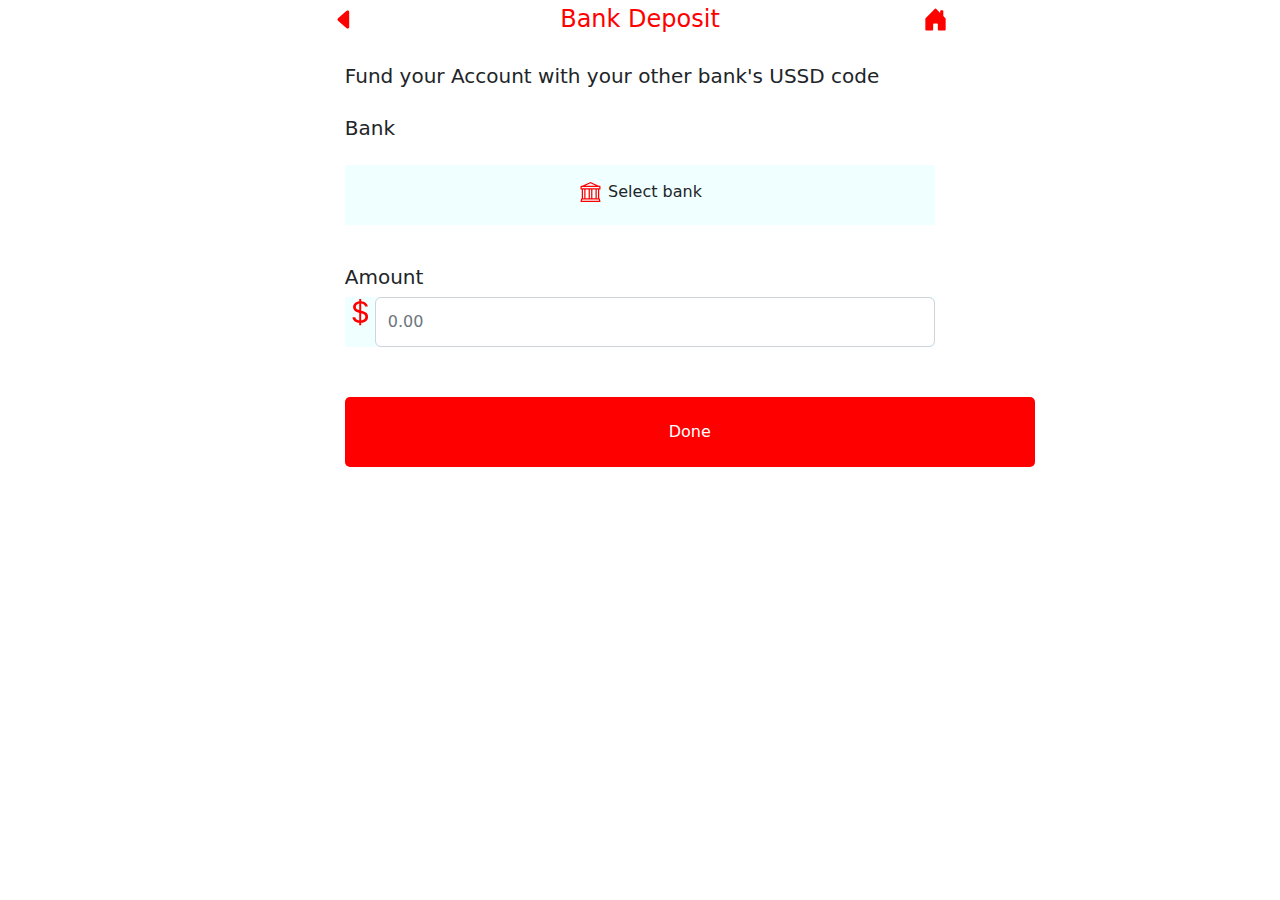
<file: deposit.html>
<!DOCTYPE html>
<html lang="en">
<head>
    <meta charset="UTF-8">
    <meta http-equiv="X-UA-Compatible" content="IE=edge">
    <meta name="viewport" content="width=device-width, initial-scale=1.0">
    <title>Vpay</title>
    <link rel="shortcut icon" href="/Img/vpay logo.PNG" type="image/x-icon">
    <link rel="stylesheet" href="/style.css">
    <link rel="stylesheet" href="/bootstrap-5.2.0-dist/bootstrap-5.2.0-dist/css/bootstrap.css">
    <link rel="stylesheet" href="deposit.css">
</head>
<body>
    <center>
        <section>
            <div id="headerWithdraw">
                <button onclick="backward()">
                    <h3>
                        <svg xmlns="http://www.w3.org/2000/svg" width="25" height="25" fill="#FF0000" class="bi bi-caret-left-fill" viewBox="0 0 16 16">
                        <path d="m3.86 8.753 5.482 4.796c.646.566 1.658.106 1.658-.753V3.204a1 1 0 0 0-1.659-.753l-5.48 4.796a1 1 0 0 0 0 1.506z"/>
                        </svg>
                    </h3>
                </button>
                <h4>Bank Deposit</h4>
                <button onclick="homebtn()">
                    <h3>
                        <svg xmlns="http://www.w3.org/2000/svg" width="25" height="25" fill="#FF0000" class="bi bi-house-door-fill" viewBox="0 0 16 16">
                        <path d="M6.5 14.5v-3.505c0-.245.25-.495.5-.495h2c.25 0 .5.25.5.5v3.5a.5.5 0 0 0 .5.5h4a.5.5 0 0 0 .5-.5v-7a.5.5 0 0 0-.146-.354L13 5.793V2.5a.5.5 0 0 0-.5-.5h-1a.5.5 0 0 0-.5.5v1.293L8.354 1.146a.5.5 0 0 0-.708 0l-6 6A.5.5 0 0 0 1.5 7.5v7a.5.5 0 0 0 .5.5h4a.5.5 0 0 0 .5-.5z"/>
                        </svg>
                    </h3>
                </button>
            </div>
        </section>
    </center>
    <section class="container">
        <div class="receipient">
            <h5>Fund your Account with your other bank's USSD code</h5>
        </div>
        <div class="receipient">
            <h5>Bank</h5>
            <div id="specificdiv">
                <div class="specificdrop">
                    <svg xmlns="http://www.w3.org/2000/svg" width="25" height="20" fill="#FF0000" class="bi bi-bank" viewBox="0 0 16 16">
                        <path d="m8 0 6.61 3h.89a.5.5 0 0 1 .5.5v2a.5.5 0 0 1-.5.5H15v7a.5.5 0 0 1 .485.38l.5 2a.498.498 0 0 1-.485.62H.5a.498.498 0 0 1-.485-.62l.5-2A.501.501 0 0 1 1 13V6H.5a.5.5 0 0 1-.5-.5v-2A.5.5 0 0 1 .5 3h.89L8 0ZM3.777 3h8.447L8 1 3.777 3ZM2 6v7h1V6H2Zm2 0v7h2.5V6H4Zm3.5 0v7h1V6h-1Zm2 0v7H12V6H9.5ZM13 6v7h1V6h-1Zm2-1V4H1v1h14Zm-.39 9H1.39l-.25 1h13.72l-.25-1Z"/>
                    </svg>
                    Select bank
                </div>
            </div>
        </div>
        <div class="amount">
            <h5>Amount</h5>
            <div id="currency">
                <div>
                    <svg xmlns="http://www.w3.org/2000/svg" width="30" height="30" fill="#FF0000" class="bi bi-currency-dollar" viewBox="0 0 16 16">
                        <path d="M4 10.781c.148 1.667 1.513 2.85 3.591 3.003V15h1.043v-1.216c2.27-.179 3.678-1.438 3.678-3.3 0-1.59-.947-2.51-2.956-3.028l-.722-.187V3.467c1.122.11 1.879.714 2.07 1.616h1.47c-.166-1.6-1.54-2.748-3.54-2.875V1H7.591v1.233c-1.939.23-3.27 1.472-3.27 3.156 0 1.454.966 2.483 2.661 2.917l.61.162v4.031c-1.149-.17-1.94-.8-2.131-1.718H4zm3.391-3.836c-1.043-.263-1.6-.825-1.6-1.616 0-.944.704-1.641 1.8-1.828v3.495l-.2-.05zm1.591 1.872c1.287.323 1.852.859 1.852 1.769 0 1.097-.826 1.828-2.2 1.939V8.73l.348.086z"/>
                    </svg>
                </div>
                <input type="text" class="form-control" placeholder="0.00" id="depositInput">
            </div>
        </div>
        <button id="donebtn" onclick="deposit()">
            Done
        </button>
        <div id="aaa"></div>
    </section>
    <script src="bank.js"></script>
</body>
</html>
</file>
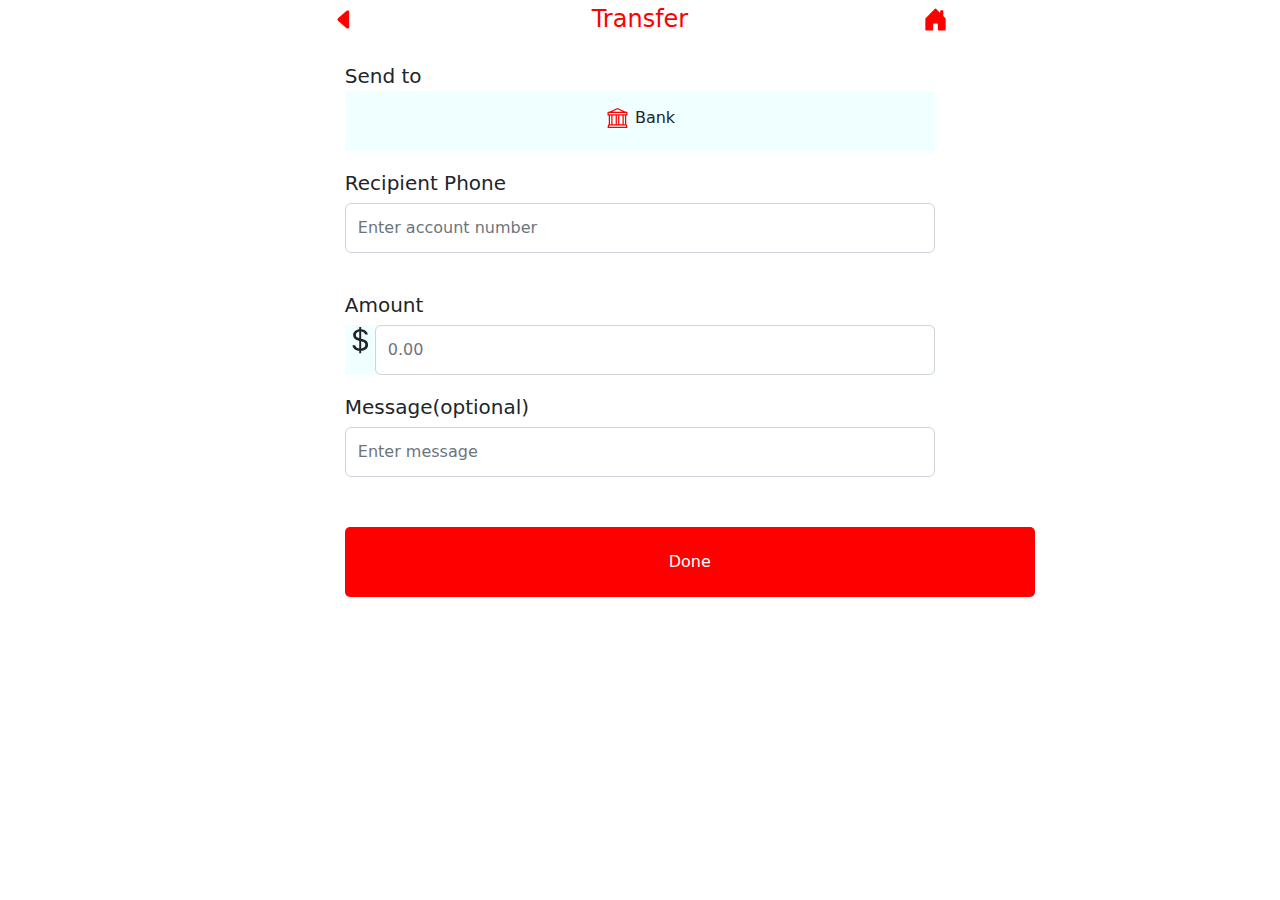
<file: transfer.html>
<!DOCTYPE html>
<html lang="en">
<head>
    <meta charset="UTF-8">
    <meta http-equiv="X-UA-Compatible" content="IE=edge">
    <meta name="viewport" content="width=device-width, initial-scale=1.0">
    <title>Vpay</title>
    <link rel="shortcut icon" href="/Img/vpay logo.PNG" type="image/x-icon">
    <link rel="stylesheet" href="/style.css">
    <link rel="stylesheet" href="/bootstrap-5.2.0-dist/bootstrap-5.2.0-dist/css/bootstrap.css">
    <link rel="stylesheet" href="transfer.css">
</head>
<body>
    <center>
        <section>
            <div id="headerWithdraw">
                <button onclick="backward()">
                    <h3>
                        <svg xmlns="http://www.w3.org/2000/svg" width="25" height="25" fill="#FF0000" class="bi bi-caret-left-fill" viewBox="0 0 16 16">
                        <path d="m3.86 8.753 5.482 4.796c.646.566 1.658.106 1.658-.753V3.204a1 1 0 0 0-1.659-.753l-5.48 4.796a1 1 0 0 0 0 1.506z"/>
                        </svg>
                    </h3>
                </button>
                <h4>Transfer</h4>
                <button onclick="homebtn()">
                    <h3>
                        <svg xmlns="http://www.w3.org/2000/svg" width="25" height="25" fill="#FF0000" class="bi bi-house-door-fill" viewBox="0 0 16 16">
                        <path d="M6.5 14.5v-3.505c0-.245.25-.495.5-.495h2c.25 0 .5.25.5.5v3.5a.5.5 0 0 0 .5.5h4a.5.5 0 0 0 .5-.5v-7a.5.5 0 0 0-.146-.354L13 5.793V2.5a.5.5 0 0 0-.5-.5h-1a.5.5 0 0 0-.5.5v1.293L8.354 1.146a.5.5 0 0 0-.708 0l-6 6A.5.5 0 0 0 1.5 7.5v7a.5.5 0 0 0 .5.5h4a.5.5 0 0 0 .5-.5z"/>
                        </svg>
                    </h3>
                </button>
            </div>
        </section>
    </center>
    <section class="container">
        <div class="receipient">
            <h5>Send to</h5>
            <div id="specificdiv">
                <div class="specificdrop">
                    <svg xmlns="http://www.w3.org/2000/svg" width="25" height="20" fill="#FF0000" class="bi bi-bank" viewBox="0 0 16 16">
                        <path d="m8 0 6.61 3h.89a.5.5 0 0 1 .5.5v2a.5.5 0 0 1-.5.5H15v7a.5.5 0 0 1 .485.38l.5 2a.498.498 0 0 1-.485.62H.5a.498.498 0 0 1-.485-.62l.5-2A.501.501 0 0 1 1 13V6H.5a.5.5 0 0 1-.5-.5v-2A.5.5 0 0 1 .5 3h.89L8 0ZM3.777 3h8.447L8 1 3.777 3ZM2 6v7h1V6H2Zm2 0v7h2.5V6H4Zm3.5 0v7h1V6h-1Zm2 0v7H12V6H9.5ZM13 6v7h1V6h-1Zm2-1V4H1v1h14Zm-.39 9H1.39l-.25 1h13.72l-.25-1Z"/>
                    </svg>
                    Bank
                </div>
            </div>
        </div>
        <div class="receipient">
            <h5>Recipient Phone</h5>
            <input type="text" class="form-control" placeholder="Enter account number">
        </div>
        <div class="amount">
            <h5>Amount</h5>
            <div id="currency">
                <div>
                    <svg xmlns="http://www.w3.org/2000/svg" width="30" height="30" fill="currentColor" class="bi bi-currency-dollar" viewBox="0 0 16 16">
                        <path d="M4 10.781c.148 1.667 1.513 2.85 3.591 3.003V15h1.043v-1.216c2.27-.179 3.678-1.438 3.678-3.3 0-1.59-.947-2.51-2.956-3.028l-.722-.187V3.467c1.122.11 1.879.714 2.07 1.616h1.47c-.166-1.6-1.54-2.748-3.54-2.875V1H7.591v1.233c-1.939.23-3.27 1.472-3.27 3.156 0 1.454.966 2.483 2.661 2.917l.61.162v4.031c-1.149-.17-1.94-.8-2.131-1.718H4zm3.391-3.836c-1.043-.263-1.6-.825-1.6-1.616 0-.944.704-1.641 1.8-1.828v3.495l-.2-.05zm1.591 1.872c1.287.323 1.852.859 1.852 1.769 0 1.097-.826 1.828-2.2 1.939V8.73l.348.086z"/>
                    </svg>
                </div>
                <input type="text" class="form-control" placeholder="0.00" id="transferInput">
            </div>
        </div>
        <div class="receipient">
            <h5>Message(optional)</h5>
            <input type="text" class="form-control" placeholder="Enter message" >
        </div>
        <button id="donebtn" onclick="transfer()">
            Done
        </button>
    </section>
    <script src="bank.js"></script>
</body>
</html>
</file>
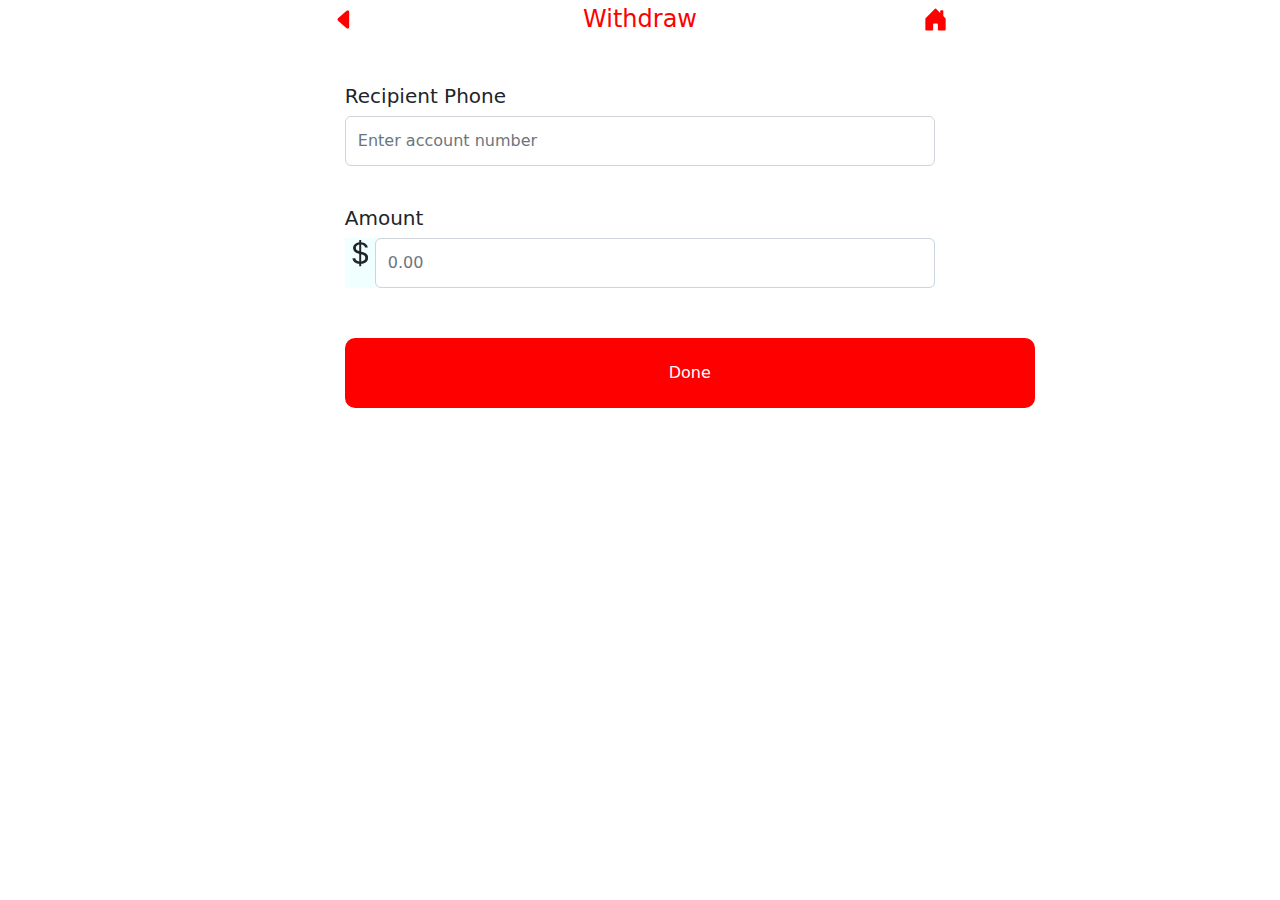
<file: withdraw.html>
<!DOCTYPE html>
<html lang="en">
<head>
    <meta charset="UTF-8">
    <meta http-equiv="X-UA-Compatible" content="IE=edge">
    <meta name="viewport" content="width=device-width, initial-scale=1.0">
    <title>Vpay</title>
    <link rel="shortcut icon" href="/Img/vpay logo.PNG" type="image/x-icon">
    <link rel="stylesheet" href="/style.css">
    <link rel="stylesheet" href="/bootstrap-5.2.0-dist/bootstrap-5.2.0-dist/css/bootstrap.css">
    <link rel="stylesheet" href="withdraw.css">
</head>
<body>
    <center>
        <section>
            <div id="headerWithdraw">
                <button onclick="backward()">
                    <h3>
                        <svg xmlns="http://www.w3.org/2000/svg" width="25" height="25" fill="#FF0000" class="bi bi-caret-left-fill" viewBox="0 0 16 16">
                        <path d="m3.86 8.753 5.482 4.796c.646.566 1.658.106 1.658-.753V3.204a1 1 0 0 0-1.659-.753l-5.48 4.796a1 1 0 0 0 0 1.506z"/>
                        </svg>
                    </h3>
                </button>
                <h4>Withdraw</h4>
                <button onclick="homebtn()">
                    <h3>
                        <svg xmlns="http://www.w3.org/2000/svg" width="25" height="25" fill="#FF0000" class="bi bi-house-door-fill" viewBox="0 0 16 16">
                        <path d="M6.5 14.5v-3.505c0-.245.25-.495.5-.495h2c.25 0 .5.25.5.5v3.5a.5.5 0 0 0 .5.5h4a.5.5 0 0 0 .5-.5v-7a.5.5 0 0 0-.146-.354L13 5.793V2.5a.5.5 0 0 0-.5-.5h-1a.5.5 0 0 0-.5.5v1.293L8.354 1.146a.5.5 0 0 0-.708 0l-6 6A.5.5 0 0 0 1.5 7.5v7a.5.5 0 0 0 .5.5h4a.5.5 0 0 0 .5-.5z"/>
                        </svg>
                    </h3>
                </button>
            </div>
        </section>
    </center>
    <section class="container">
        <div class="receipient">
            <h5>Recipient Phone</h5>
            <input type="text" class="form-control" placeholder="Enter account number">
        </div>
        <div class="amount">
            <h5>Amount</h5>
            <div id="currency">
                <div>
                    <svg xmlns="http://www.w3.org/2000/svg" width="30" height="30" fill="currentColor" class="bi bi-currency-dollar" viewBox="0 0 16 16">
                        <path d="M4 10.781c.148 1.667 1.513 2.85 3.591 3.003V15h1.043v-1.216c2.27-.179 3.678-1.438 3.678-3.3 0-1.59-.947-2.51-2.956-3.028l-.722-.187V3.467c1.122.11 1.879.714 2.07 1.616h1.47c-.166-1.6-1.54-2.748-3.54-2.875V1H7.591v1.233c-1.939.23-3.27 1.472-3.27 3.156 0 1.454.966 2.483 2.661 2.917l.61.162v4.031c-1.149-.17-1.94-.8-2.131-1.718H4zm3.391-3.836c-1.043-.263-1.6-.825-1.6-1.616 0-.944.704-1.641 1.8-1.828v3.495l-.2-.05zm1.591 1.872c1.287.323 1.852.859 1.852 1.769 0 1.097-.826 1.828-2.2 1.939V8.73l.348.086z"/>
                    </svg>
                </div>
                <input type="text" class="form-control" placeholder="0.00" id="withdrawInput">
            </div>
        </div>
        <button id="donebtn" onclick="withdraw()">
            Done
        </button>
    </section>
    <script src="bank.js"></script>
</body>
</html>
</file>
<file: style.css>
.cont{
    display: grid;
    grid-template-columns: 3fr 1fr;
    justify-content: space-between;
}
.eas{
    font-weight: 700;
    max-width: 550px;
    color: #700016;
    letter-spacing: 2px;
    font-size: 3.5em;
}
.smll{
    font-size: 1.1em;
    letter-spacing: 1px;
}
@media all and (max-width:320px){
    .cont{
    display: grid;
    grid-template-columns: 1fr;
    justify-content: center;
    
    }
    .eas{
        max-width: 320px;
        font-size: 2.0em;
    }
    .trust{
        max-width: 320px;
    }
    .smll{
    max-width: 320px;
    font-size: 0.8em;
    letter-spacing: 1px;
    }
    .img3{
        width: 310px;
        height: 350px;
    }
}
@media all and (min-width:321px) and (max-width:375px){
    .cont{
        display: grid;
        grid-template-columns: 1fr;
        justify-content: center;
        
        }
        .eas{
            max-width: 320px;
            font-size: 2.0em;
        }
        .trust{
            max-width: 320px;
        }
        .smll{
        max-width: 320px;
        font-size: 0.8em;
        letter-spacing: 1px;
        }
    .img3{
        width: 365px;
        height: 350px;
    }
}
@media all and (min-width:376px) and (max-width:425px){
    .cont{
        display: grid;
        grid-template-columns: 1fr;
        justify-content: center;
        
        }
        .eas{
            max-width: 320px;
            font-size: 2.0em;
        }
        .trust{
            max-width: 320px;
        }
        .smll{
        max-width: 320px;
        font-size: 0.8em;
        letter-spacing: 1px;
        }
    .img3{
        width: 365px;
        height: 350px;
    }
}
@media all and (min-width:426px) and (max-width:768px){
    .cont{
        display: grid;
        grid-template-columns: 1fr;
        justify-content: center;
        }
        .eas{
            max-width: 700px;
        }
        .download{
            justify-content: center;
            align-items: center;
        }
        .trust{
            justify-content: center;
            align-items: center;
        }
        .img-div{
            display: grid;
            justify-content: center;
            align-items: center;
        }
}
</file>
<file: deposit.css>
section{
    max-width: 49%;
    margin: auto;
}
#headerWithdraw{
    display: flex;
    justify-content: space-between;
    color: #FF0000;
}
#headerWithdraw h4{
    margin-top: 5px;
}
.container{
    margin: auto;
    max-width: 48%;
}
.receipient{
    padding-top: 20px;
}
.receipient div{
    margin-top: 30px;
}
.receipient h5{
    padding-top: 0px;
}
#specificdiv{
    background-color: azure;
    border: 0;
    margin-top: -5px;
    text-align: center;
    height: 60px;
}
.specificdrop{
    padding-top: 15px;
}
.amount{
    padding-top: 40px;
}
#currency{
    display: flex;
    background-color: azure;

}
#currency div{
     width: 30px; height: 40px;
}
#currency div h4{
    font-size: 30px !important;
}
#donebtn{
    height: 70px;
    border-radius: 5px;
    width: 690px;
    margin-top: 50px;
    background-color: #FF0000;
    color: #ffffff;
    border: 0;
}

input{
    font-size: 120px;
    height: 50px;
}
button{
    background-color: white;
    border: none;
}
@media all and (max-width : 320px) {
    section{
        max-width: 90%;
        margin: auto;
    }
    .container{
        margin: auto;
        max-width: 89%;
    }
    #donebtn{
        width: 270px;
    }
}
@media all and (min-width : 375px) and (max-width : 425px) {
    section{
        max-width: 90%;
        margin: auto;
    }
    .container{
        margin: auto;
        max-width: 89%;
    }
    #donebtn{
        width: 310px;

    }
}
@media all and (min-width : 426px) and (max-width : 768px) {
    #donebtn{
        max-width: 350px;
    }
}
@media all and (min-width : 769px) and (max-width : 1024px) {
    #donebtn{
        max-width: 470px;
    }
}
</file>
<file: transfer.css>
section{
    max-width: 49%;
    margin: auto;
}
#headerWithdraw{
    display: flex;
    justify-content: space-between;
    color: #FF0000;
}
#headerWithdraw h4{
    margin-top: 5px;
}
.container{
    margin: auto;
    max-width: 48%;
}
.receipient{
    padding-top: 20px;
}
.receipient h5{
    padding-top: -80px;
}
#specificdiv{
    background-color: azure;
    border: 0;
    margin-top: -5px;
    text-align: center;
    height: 60px;
}
.specificdrop{
    padding-top: 15px;
}
.amount{
    padding-top: 40px;
}
#currency{
    display: flex;
    background-color: azure;

}
#currency div{
     width: 30px; height: 40px;
}
#currency div h4{
    font-size: 30px !important;
}
#donebtn{
    height: 70px;
    border-radius: 5px;
    width: 690px;
    margin-top: 50px;
    background-color: #FF0000;
    border: 0;
    color: #ffffff;
}
input{
    font-size: 120px;
    height: 50px;
}
button{
    background-color: white;
    border: none;
}
@media all and (min-width : 320px) and (max-width : 425px) {
    #donebtn{
        width: 150px;
    }
}
@media all and (min-width : 426px) and (max-width : 768px) {
    #donebtn{
        max-width: 350px;
    }
}
@media all and (min-width : 769px) and (max-width : 1024px) {
    #donebtn{
        max-width: 470px;
    }
}
</file>
<file: withdraw.css>
section{
    max-width: 49%;
    margin: auto;
}
#headerWithdraw{
    display: flex;
    justify-content: space-between;
    color: #FF0000;
}
#headerWithdraw h4{
    margin-top: 5px;
}
.container{
    margin: auto;
    max-width: 48%;
}
.receipient{
    padding-top: 40px;
}
.amount{
    padding-top: 40px;
}
#currency{
    display: flex;
    background-color: azure;
}
#currency div{
     width: 30px; height: 40px;
}
#currency div h4{
    font-size: 30px !important;
}
#donebtn{
    height: 70px;
    border-radius: 10px;
    width: 690px;
    margin-top: 50px;
    background-color: #FF0000;
    color: #ffffff;
}
input{
    font-size: 120px;
    height: 50px;
}
button{
    background-color: white;
    border: none;
}
@media all and (max-width : 320px) {
    section{
        max-width: 90%;
        margin: auto;
    }
    .container{
        margin: auto;
        max-width: 89%;
    }
    #donebtn{
        width: 270px;
    }
}
@media all and (min-width : 375px) and (max-width : 425px) {
    section{
        max-width: 90%;
        margin: auto;
    }
    .container{
        margin: auto;
        max-width: 89%;
    }
    #donebtn{
        width: 310px;

    }
}
@media all and (min-width : 426px) and (max-width : 768px) {
    #donebtn{
        max-width: 350px;
    }
}
@media all and (min-width : 769px) and (max-width : 1024px) {
    #donebtn{
        max-width: 470px;
    }
}
</file>
